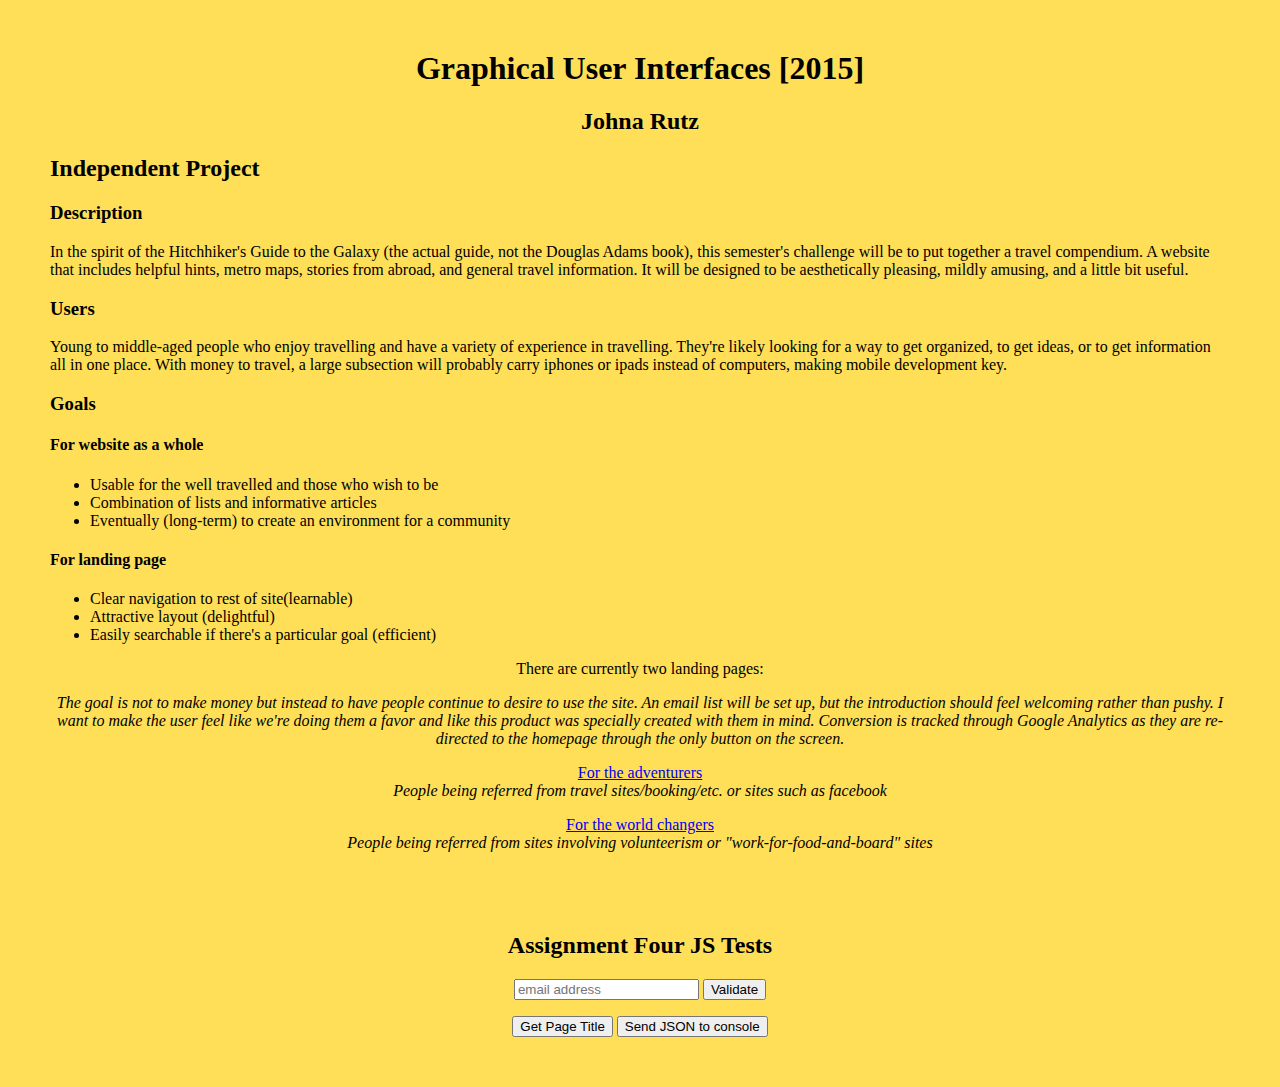
<file: index.html>
<!DOCTYPE html>

	<head>
	<title>Johna Rutz</title>
		<style>
			body{
				margin:50px;
			}
			
			
		</style>
		
	<script language="javascript" type="text/javascript" src="js/a4.js"></script>
		<script>
  (function(i,s,o,g,r,a,m){i['GoogleAnalyticsObject']=r;i[r]=i[r]||function(){
  (i[r].q=i[r].q||[]).push(arguments)},i[r].l=1*new Date();a=s.createElement(o),
  m=s.getElementsByTagName(o)[0];a.async=1;a.src=g;m.parentNode.insertBefore(a,m)
  })(window,document,'script','//www.google-analytics.com/analytics.js','ga');

  ga('create', 'UA-59205131-1', 'auto');
  ga('send', 'pageview');

</script>
	
	</head>
	
	<body>
	
	<div style="text-align:center;"><h1>Graphical User Interfaces [2015]<br></h1><h2>Johna Rutz</h2></div>
	
	<h2>Independent Project</h2>
	<h3>Description</h3>
	<p>In the spirit of the Hitchhiker's Guide to the Galaxy (the actual guide, not the Douglas Adams book),
	this semester's challenge will be to put together a travel compendium. A website that includes 
		helpful hints, metro maps, stories from abroad, and general travel information. It will be designed to be
		aesthetically pleasing, mildly amusing, and a little bit useful. </p>
		
	<h3>Users</h3>
	<p>Young to middle-aged people who enjoy travelling and have a variety of experience in travelling. 
	They're likely looking for a way to get organized, to get ideas, or to get information all in one place. 
	With money to travel, a large subsection will probably carry iphones or ipads instead of computers,
	making mobile development key. </p>
	
	
	
	<h3>Goals</h3>
	<h4>For website as a whole</h4>
	<ul>
		<li>Usable for the well travelled and those who wish to be</li>
		<li>Combination of lists and informative articles</li>
		<li>Eventually (long-term) to create an environment for a community</li>
	</ul>
	
	<h4>For landing page</h4>
	<ul>
		<li>Clear navigation to rest of site(learnable)</li>
		<li>Attractive layout (delightful)</li>
		<li>Easily searchable if there's a particular goal (efficient)</li>
	</ul>
	
	<div style="text-align:center;">
	There are currently two landing pages:<p>
	<i>The goal is not to make money but instead to have people continue to desire to use the site. An email 
	list will be set up, but the introduction should feel welcoming rather than pushy. I want to make the user
	feel like we're doing them a favor and like this product was specially created with them in mind. 
	Conversion is tracked through Google Analytics as they are re-directed to the homepage 
	through the only button on the screen.</i></p>
	
	<a href="web/landingPage1.html">For the adventurers</a><br>
	<i>People being referred from travel sites/booking/etc. or sites such as facebook</i><p></p>
	<a href="web/landingPage2.html">For the world changers</a><br>
	<i>People being referred from sites involving volunteerism or "work-for-food-and-board" sites</i><p></p>
	</div>
	
	
	<div style="width:400px; margin-left:auto; margin-right:auto; margin-top:80px; text-align:center;">
	 	<script>
        	setBackground("#ffdf58");

    	</script>
    	<div class="mail">
			<h2>Assignment Four JS Tests</h2> 
        	<form name="form1" action="#">
                <input type='text' name='email' placeholder='email address'/>
                <input type="button" value="Validate" onclick="ValidateEmail(document.form1.email)" /><p></p>
                <input type="button" value="Get Page Title" onclick="getTitle()" />
                <input type="button" value="Send JSON to console" onclick=" load('http://private-40e0f-smugui2015.apiary-mock.com/assignments/4');" />
                <p></p>
        
        	</form>
        	<p></p>
		</div>
	</div>
	</body>

</html>
</file>
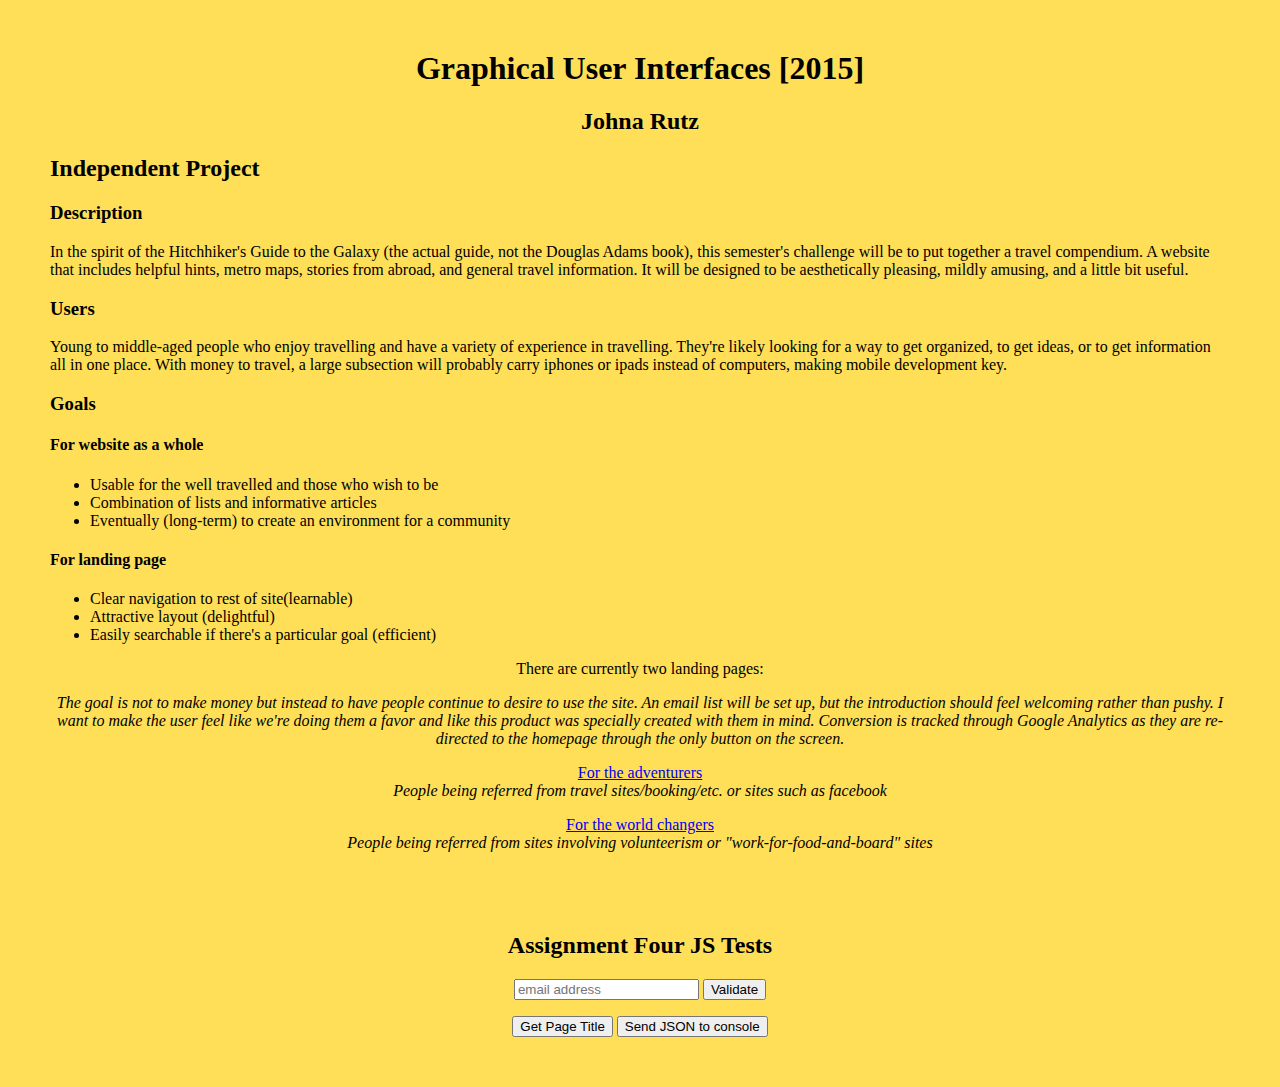
<file: web/index.html>
<!DOCTYPE html>

	<head>
	<title>Johna Rutz</title>
		<style>
			body{
				margin:50px;
			}
			
			
		</style>
		
	<script language="javascript" type="text/javascript" src="js/a4.js"></script>
		<script>
  (function(i,s,o,g,r,a,m){i['GoogleAnalyticsObject']=r;i[r]=i[r]||function(){
  (i[r].q=i[r].q||[]).push(arguments)},i[r].l=1*new Date();a=s.createElement(o),
  m=s.getElementsByTagName(o)[0];a.async=1;a.src=g;m.parentNode.insertBefore(a,m)
  })(window,document,'script','//www.google-analytics.com/analytics.js','ga');

  ga('create', 'UA-59205131-1', 'auto');
  ga('send', 'pageview');

</script>
	
	</head>
	
	<body>
	
	<div style="text-align:center;"><h1>Graphical User Interfaces [2015]<br></h1><h2>Johna Rutz</h2></div>
	
	<h2>Independent Project</h2>
	<h3>Description</h3>
	<p>In the spirit of the Hitchhiker's Guide to the Galaxy (the actual guide, not the Douglas Adams book),
	this semester's challenge will be to put together a travel compendium. A website that includes 
		helpful hints, metro maps, stories from abroad, and general travel information. It will be designed to be
		aesthetically pleasing, mildly amusing, and a little bit useful. </p>
		
	<h3>Users</h3>
	<p>Young to middle-aged people who enjoy travelling and have a variety of experience in travelling. 
	They're likely looking for a way to get organized, to get ideas, or to get information all in one place. 
	With money to travel, a large subsection will probably carry iphones or ipads instead of computers,
	making mobile development key. </p>
	
	
	
	<h3>Goals</h3>
	<h4>For website as a whole</h4>
	<ul>
		<li>Usable for the well travelled and those who wish to be</li>
		<li>Combination of lists and informative articles</li>
		<li>Eventually (long-term) to create an environment for a community</li>
	</ul>
	
	<h4>For landing page</h4>
	<ul>
		<li>Clear navigation to rest of site(learnable)</li>
		<li>Attractive layout (delightful)</li>
		<li>Easily searchable if there's a particular goal (efficient)</li>
	</ul>
	
	<div style="text-align:center;">
	There are currently two landing pages:<p>
	<i>The goal is not to make money but instead to have people continue to desire to use the site. An email 
	list will be set up, but the introduction should feel welcoming rather than pushy. I want to make the user
	feel like we're doing them a favor and like this product was specially created with them in mind. 
	Conversion is tracked through Google Analytics as they are re-directed to the homepage 
	through the only button on the screen.</i></p>
	
	<a href="http://lyle.smu.edu/~jrutz/GUI_2015/Johna_Rutz/landingPage1.html">For the adventurers</a><br>
	<i>People being referred from travel sites/booking/etc. or sites such as facebook</i><p></p>
	<a href="http://lyle.smu.edu/~jrutz/GUI_2015/Johna_Rutz/landingPage2.html">For the world changers</a><br>
	<i>People being referred from sites involving volunteerism or "work-for-food-and-board" sites</i><p></p>
	</div>
	
	
	<div style="width:400px; margin-left:auto; margin-right:auto; margin-top:80px; text-align:center;">
	 	<script>
        	setBackground("#ffdf58");

    	</script>
    	<div class="mail">
			<h2>Assignment Four JS Tests</h2> 
        	<form name="form1" action="#">
                <input type='text' name='email' placeholder='email address'/>
                <input type="button" value="Validate" onclick="ValidateEmail(document.form1.email)" /><p></p>
                <input type="button" value="Get Page Title" onclick="getTitle()" />
                <input type="button" value="Send JSON to console" onclick=" load('http://private-40e0f-smugui2015.apiary-mock.com/assignments/4');" />
                <p></p>
        
        	</form>
        	<p></p>
		</div>
	</div>
	</body>

</html>
</file>
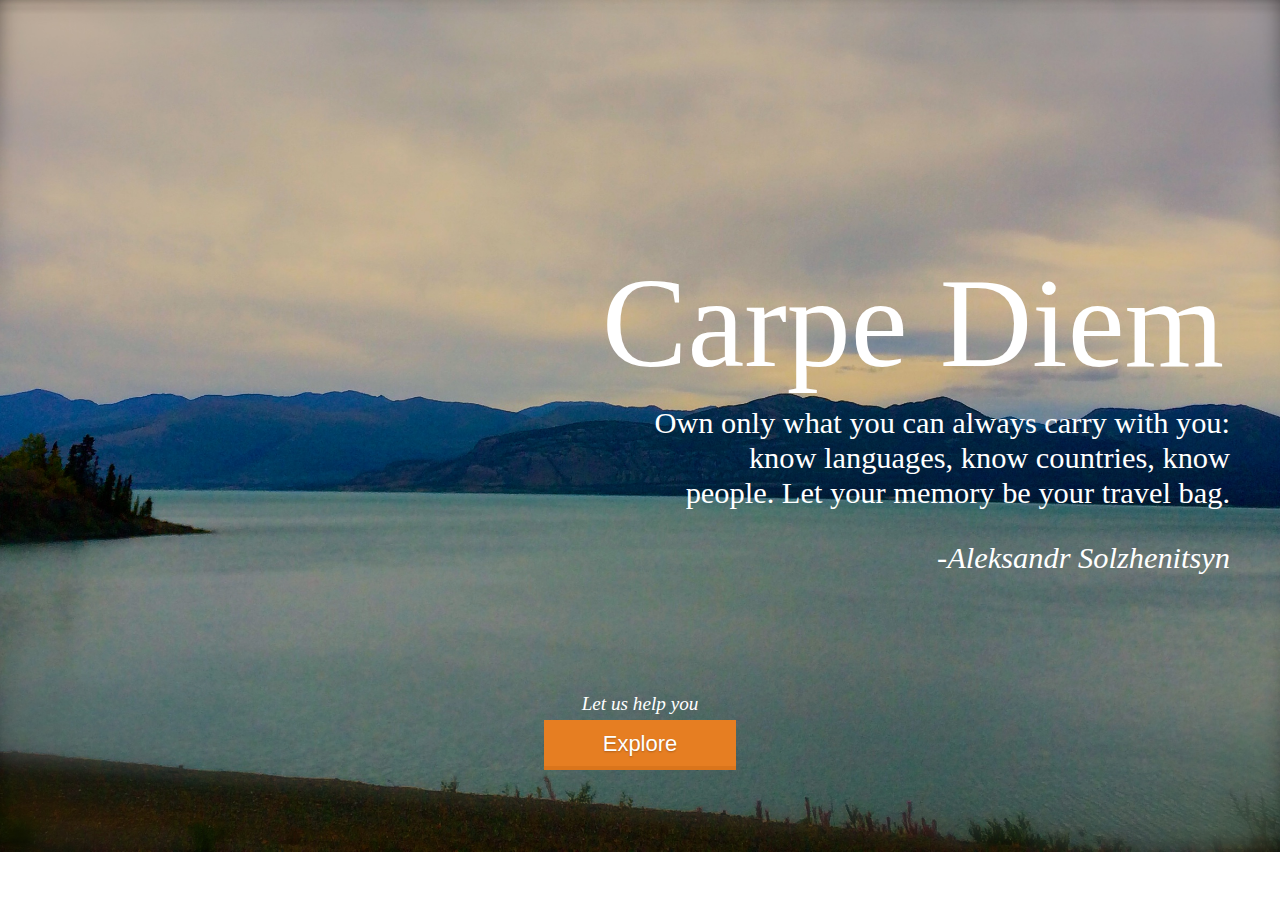
<file: landingPage1.html>
<!DOCTYPE html>

	<head>
	<title>Travelling Rogue</title>
	
		<link rel="stylesheet" type="text/css" href="css/landing.css">
		<style>
		.bg {
					width:100%;
					position: absolute;
					top: 0;
					left: 0;
					z-index: 4000;
				}
				
			.largeQuote {
				
				top: 0;
				position: absolute;
				text-align: right;
				color: white;
				font-size: 800%;
				z-index: 6000;
				width: 95%;
				margin-right:50px;
				margin-top:250px;
				}
				
				.smallQuote {
				
				right:0;
				position: absolute;
				text-align: right;
				color: white;
				font-size: 190%;
				z-index: 6500;
				width: 45%;
				margin-right:50px;
				margin-top:390px;
				}
				
					
				.buttonCaption 
				{
				text-align:center;
				left:42.5%;
				width: 15%;
				font-style:italic;
				font-size:120%;
				top:77%;
				position:absolute;
				color:white;
				z-index:5000;
				}
				
				.carrot-flat-button {
  					position: absolute;
  					width: 15%;
  					height: 50px;
  					padding: 0;
  					font-size: 22px;
  					color: white;
  					text-align: center;
  					text-shadow: 0 1px 2px rgba(0, 0, 0, 0.25);
  					background: #e67e22;
  					border: 0;
  					border-bottom: 2px solid #da751c;
  					cursor: pointer;
  					-webkit-box-shadow: inset 0 -2px #da751c;
  					box-shadow: inset 0 -2px #da751c;
  					left:42.5%;
  					top:80%;
  					z-index:5000;

  					
				}
				.carrot-flat-button:active {
  			
 				 outline: none;
 				 -webkit-box-shadow: none;
 				 box-shadow: none;
 				 left:42.5%;
 				  top:80%;
				}
				

				
				</style>
				
				
		
	<script type="text/javascript" src="//s3.amazonaws.com/downloads.mailchimp.com/js/signup-forms/popup/embed.js" data-dojo-config="usePlainJson: true, isDebug: false"></script><script type="text/javascript">require(["mojo/signup-forms/Loader"], function(L) { L.start({"baseUrl":"mc.us10.list-manage.com","uuid":"7d09e587c841989118efb86f0","lid":"2bb509c243"}) })</script>
		
		
		<script>
  (function(i,s,o,g,r,a,m){i['GoogleAnalyticsObject']=r;i[r]=i[r]||function(){
  (i[r].q=i[r].q||[]).push(arguments)},i[r].l=1*new Date();a=s.createElement(o),
  m=s.getElementsByTagName(o)[0];a.async=1;a.src=g;m.parentNode.insertBefore(a,m)
  })(window,document,'script','//www.google-analytics.com/analytics.js','ga');

  ga('create', 'UA-59205131-1', 'auto');
  ga('send', 'pageview');

</script>
	
	</head>
	
	<body>
	
<div class="bg">
	<img id="background-img" class="bg" src="images/mountain.jpg" alt="" />
	</div>	
	    
	<div class="largeQuote">Carpe Diem</div>
	
	<div class="smallQuote"> 
		Own only what you can always carry with you:
	 		know languages, know countries, know people. Let your memory be your travel bag.
	 	<p>
	 	<i>-Aleksandr Solzhenitsyn</i>
	 </div>
	  <div class="buttonCaption">Let us help you</div>
	 <p><input type="submit" value="Explore" class="carrot-flat-button" onclick="window.open('welcome.html')">
	travelling rogue


	
	
	</body>

</html>
</file>
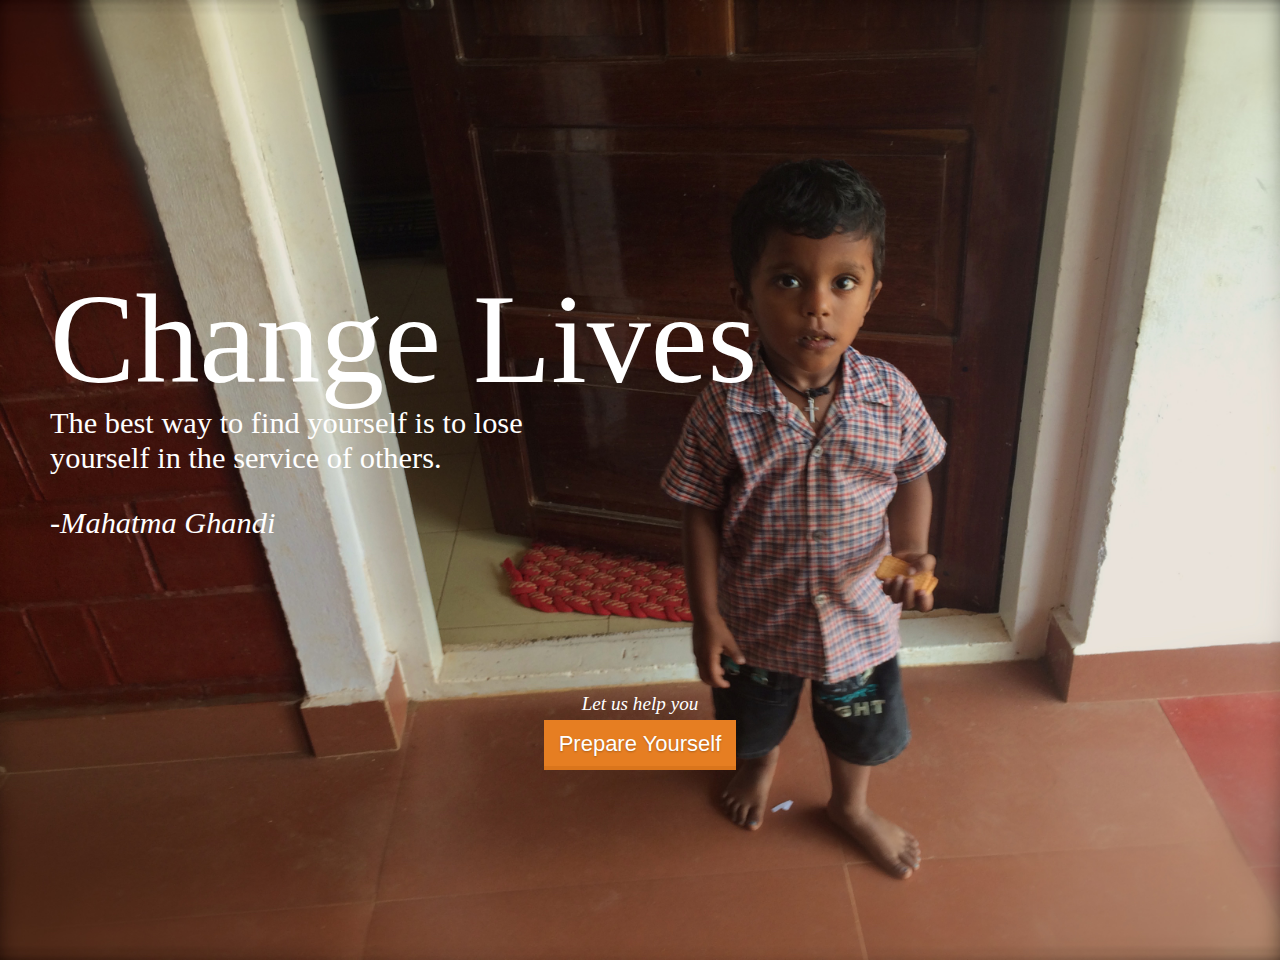
<file: landingPage2.html>
<!DOCTYPE html>

	<head>
	<title>Travelling Rogue</title>
	
		<link rel="stylesheet" type="text/css" href="css/landing.css">
		<style>
		.bg {
					width:100%;
					position: absolute;
					top: 0;
					left: 0;
					z-index: 4000;
				}
				
			.largeQuote {
				
				left: 0;
				position: absolute;
				text-align: left;
				color: white;
				font-size: 800%;
				z-index: 6000;
				width: 95%;
				margin-left:50px;
				margin-top:250px;
				}
				
				.smallQuote {
				
				left:0;
				position: absolute;
				text-align: left;
				color: white;
				font-size: 190%;
				z-index: 6500;
				width: 45%;
				margin-left:50px;
				margin-top:390px;
				}
				
					
				.buttonCaption 
				{
				text-align:center;
				left:42.5%;
				width: 15%;
				font-style:italic;
				font-size:120%;
				top:77%;
				position:absolute;
				color:white;
				z-index:5000;
				}
				.carrot-flat-button {
  					position: absolute;
  					width: 15%;
  					height: 50px;
  					padding: 0;
  					font-size: 22px;
  					color: white;
  					text-align: center;
  					text-shadow: 0 1px 2px rgba(0, 0, 0, 0.25);
  					background: #e67e22;
  					border: 0;
  					border-bottom: 2px solid #da751c;
  					cursor: pointer;
  					-webkit-box-shadow: inset 0 -2px #da751c;
  					box-shadow: inset 0 -2px #da751c;
  					left:42.5%;
  					top:80%;
  					z-index:5000;

  					
				}
				.carrot-flat-button:active {
  			
 				 outline: none;
 				 -webkit-box-shadow: none;
 				 box-shadow: none;
 				 left:42.5%;
 				  top:80%;
				}
				

				
				</style>
				
				
		
	<script type="text/javascript" src="//s3.amazonaws.com/downloads.mailchimp.com/js/signup-forms/popup/embed.js" data-dojo-config="usePlainJson: true, isDebug: false"></script><script type="text/javascript">require(["mojo/signup-forms/Loader"], function(L) { L.start({"baseUrl":"mc.us10.list-manage.com","uuid":"7d09e587c841989118efb86f0","lid":"2bb509c243"}) })</script>
		
		
		<script>
  (function(i,s,o,g,r,a,m){i['GoogleAnalyticsObject']=r;i[r]=i[r]||function(){
  (i[r].q=i[r].q||[]).push(arguments)},i[r].l=1*new Date();a=s.createElement(o),
  m=s.getElementsByTagName(o)[0];a.async=1;a.src=g;m.parentNode.insertBefore(a,m)
  })(window,document,'script','//www.google-analytics.com/analytics.js','ga');

  ga('create', 'UA-59205131-1', 'auto');
  ga('send', 'pageview');

</script>
	
	</head>
	
	<body>
	
<div class="bg">
	<img id="background-img" class="bg" src="images/child.jpg" alt="" />
	</div>	
	    
	<div class="largeQuote">Change Lives</div>
	
	<div class="smallQuote"> 
		The best way to find yourself is to lose yourself in the service of others.
	 	<p>
	 		<i>-Mahatma Ghandi</i>
	 	</p>
	 </div>
	 <div class="buttonCaption">Let us help you</div>
	 <p><input type="submit" value="Prepare Yourself" class="carrot-flat-button" onclick="window.open('welcome.html')">

	

	
	</body>

</html>
</file>
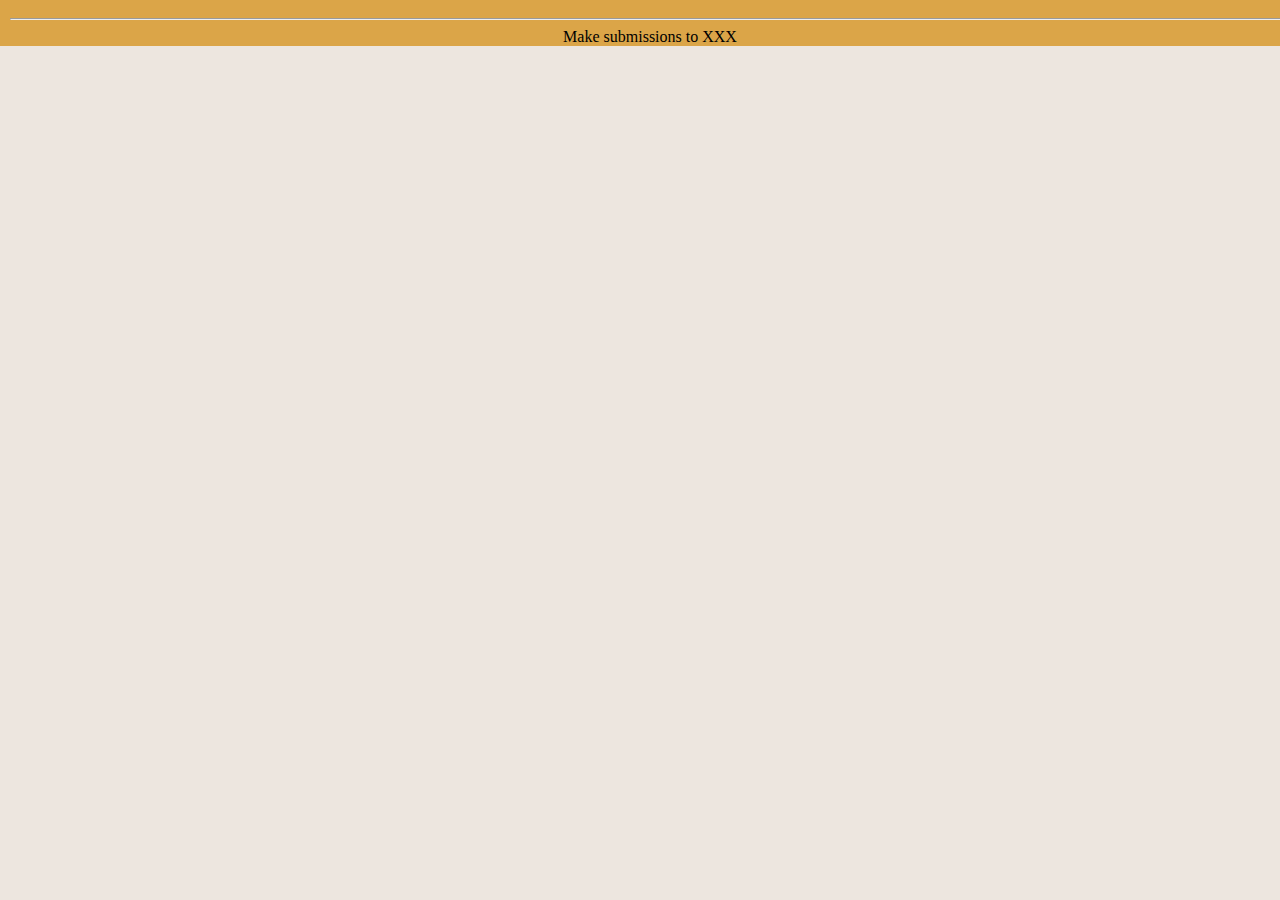
<file: web/article.html>
<!DOCTYPE html>
<head>

	<title>TR | Article</title>
	<script src="js/mustache.min.js"></script>
	<script src="https://ajax.googleapis.com/ajax/libs/jquery/2.1.3/jquery.min.js"></script>
	<link href='http://fonts.googleapis.com/css?family=Amatic+SC:400,700' rel='stylesheet' type='text/css'>
	<link href='http://fonts.googleapis.com/css?family=Oswald:400,300' rel='stylesheet' type='text/css'>
	<link rel="stylesheet" href="css/compendium.css"/>
</head>
<body>

	<div id="wrapper">
		<div id="body">enable js pls</div>
	</div>

	<script src="js/information.js"></script>
	<script src="js/controller.js"></script>
	<script>
		loadContent();
		loadNavigation();
		loadArticle();

	</script>

</body>


</html>
</file>
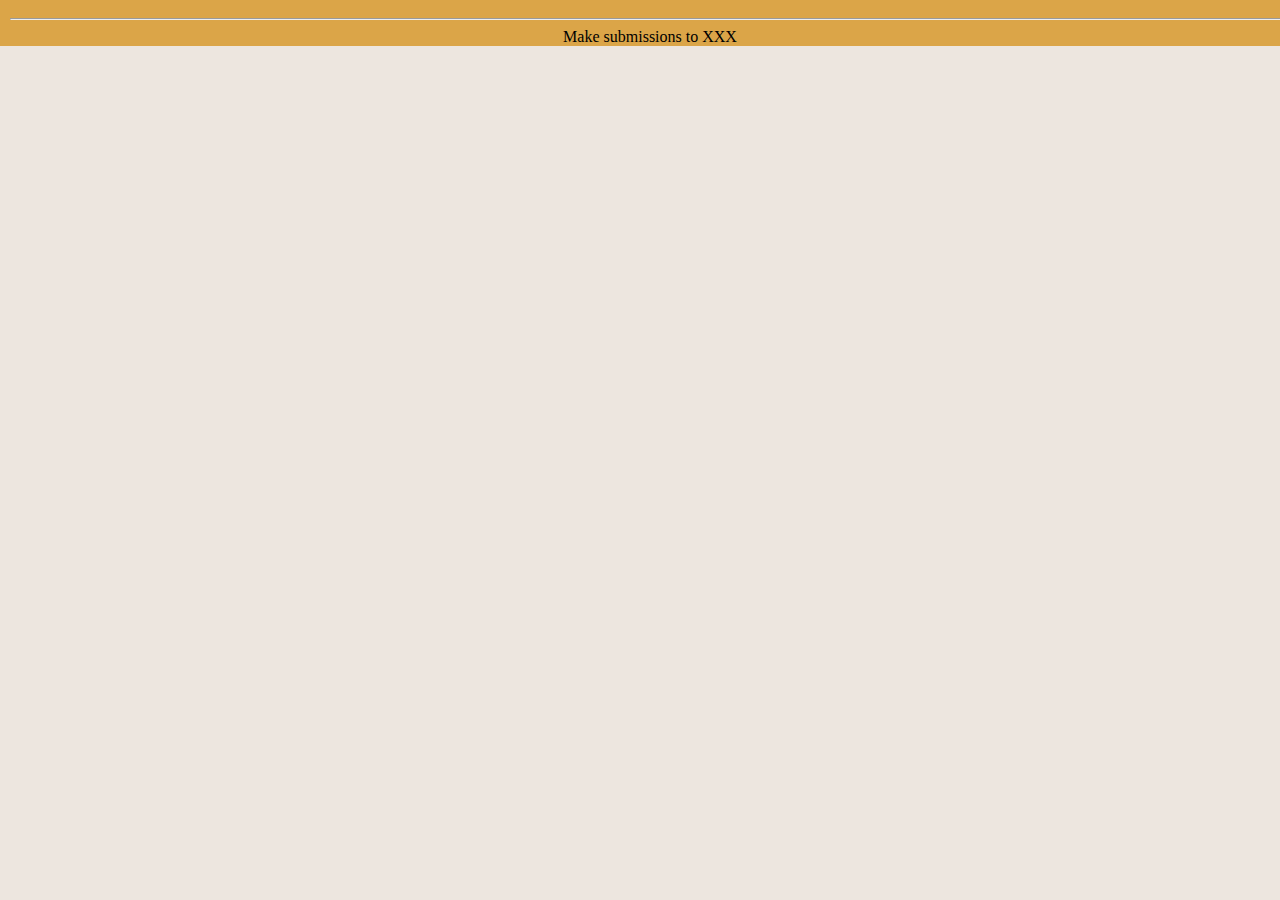
<file: web/articleList.html>
<!DOCTYPE html>
<head>

	<title> TR | Article List</title>
	<script src="js/mustache.min.js"></script>
	<script src="https://ajax.googleapis.com/ajax/libs/jquery/2.1.3/jquery.min.js"></script>
	<link rel="stylesheet" href="css/compendium.css"/>
	<link href='http://fonts.googleapis.com/css?family=Amatic+SC:400,700' rel='stylesheet' type='text/css'>
	<link href='http://fonts.googleapis.com/css?family=Oswald:400,300' rel='stylesheet' type='text/css'>
	<script src="js/information.js"></script>
<script src="js/controller.js"></script>
<script>
	loadContent();
	loadNavigation();
	loadArticleList();

</script>

</head>
<body>

<div id="wrapper">

 

<div id="body">enable js pls</div>
</div>


</body>


</html>
</file>
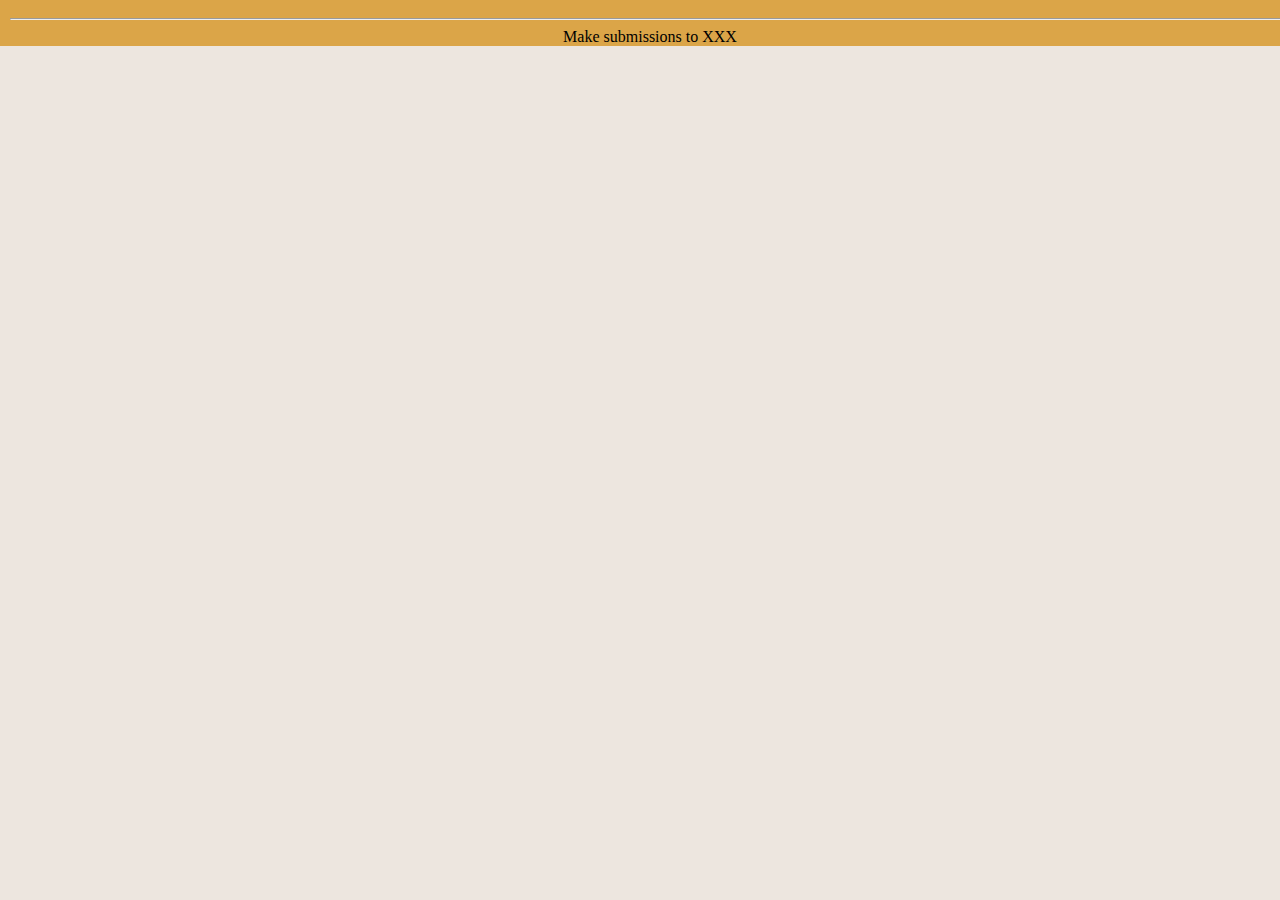
<file: web/reference.html>
<!DOCTYPE html>
<head>
	<title>TR | List </title>
	<link rel="stylesheet" href="css/compendium.css"/>
	

	<script src="js/mustache.min.js"></script>
	<script src="https://ajax.googleapis.com/ajax/libs/jquery/2.1.3/jquery.min.js"></script>
	<link href='http://fonts.googleapis.com/css?family=Amatic+SC:400,700' rel='stylesheet' type='text/css'>
	<link href='http://fonts.googleapis.com/css?family=Oswald:400,300' rel='stylesheet' type='text/css'>	
	<script src="js/information.js"></script>
	<script src="js/controller.js"></script>
	<script>
		loadContent();
		loadNavigation();
		loadReference();
	</script>	
</head>

<body>

	<div id="wrapper">
		<div id="body">enable js pls</div>
	</div>
</body>




</html>
</file>
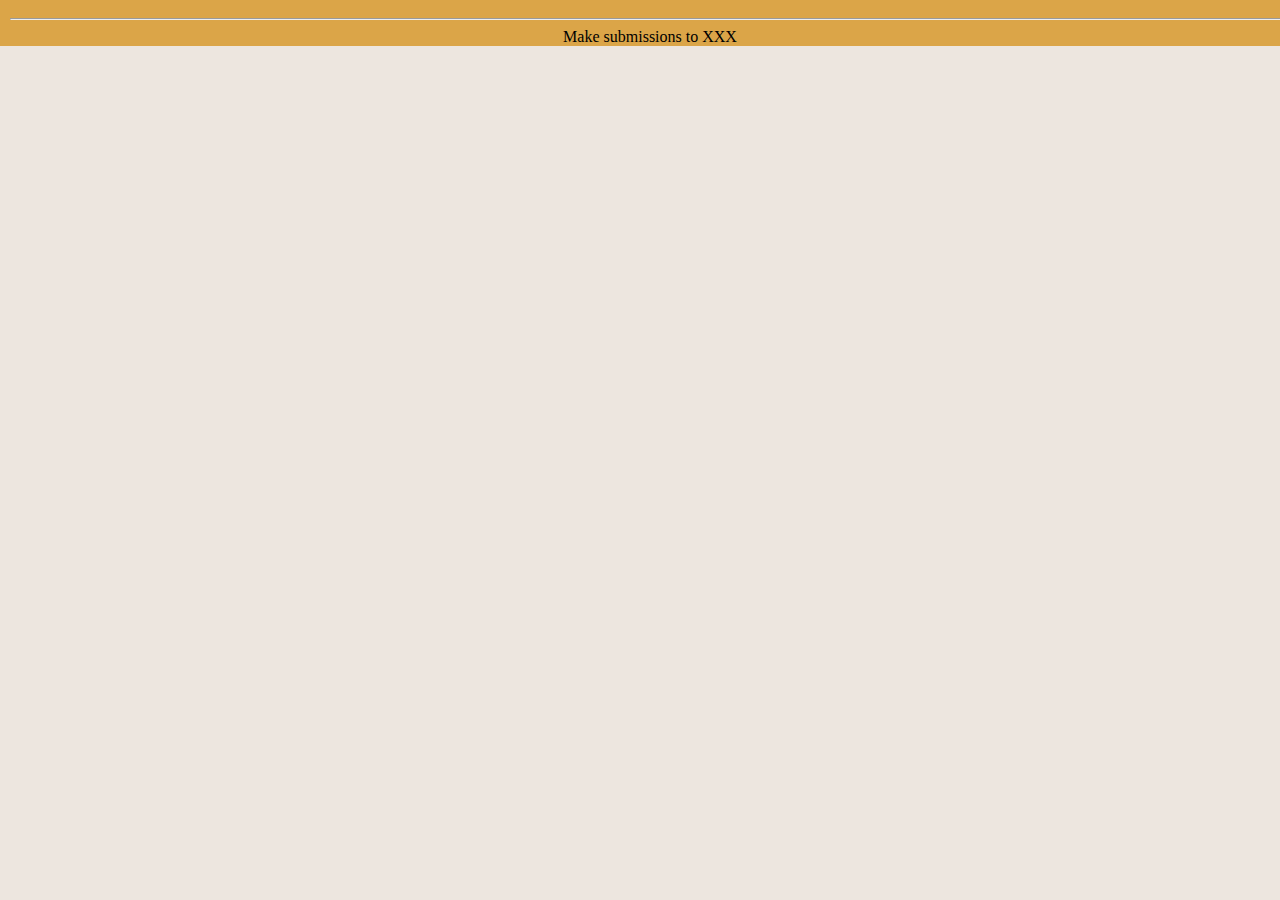
<file: web/sections.html>
<!DOCTYPE html>
<head>
	<title> TR | Section </title>
	<script src="js/mustache.min.js"></script>
	<script src="https://ajax.googleapis.com/ajax/libs/jquery/2.1.3/jquery.min.js"></script>
	<link href='http://fonts.googleapis.com/css?family=Amatic+SC:400,700' rel='stylesheet' type='text/css'>
	<link href='http://fonts.googleapis.com/css?family=Oswald:400,300' rel='stylesheet' type='text/css'>
	<link rel="stylesheet" href="css/compendium.css"/>
</head>
<body>

<div id="wrapper">

 

<div id="body">enable js pls</div>
</div>

<script src="js/information.js"></script>
<script src="js/controller.js"></script>
<script>
	loadContent();
loadNavigation();
loadSections();

</script>

</body>


</html>
</file>
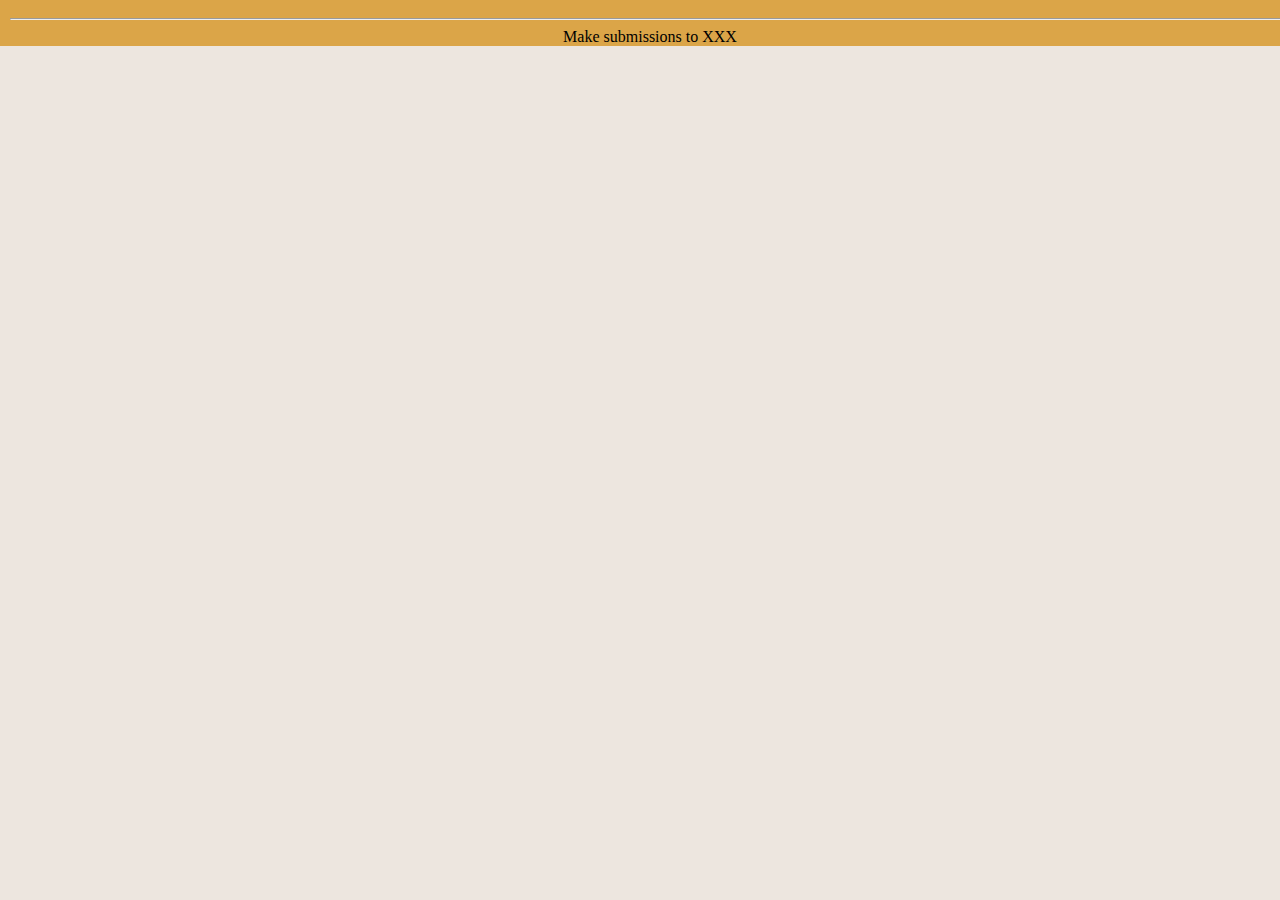
<file: web/stories.html>
<!DOCTYPE html>
<head>
	<title>Travelling Rogue</title>
	<script src="js/mustache.min.js"></script>
	
	<script src="https://ajax.googleapis.com/ajax/libs/jquery/2.1.3/jquery.min.js"></script>

	<script src="//www.parsecdn.com/js/parse-1.4.2.min.js"></script>
	<link href='http://fonts.googleapis.com/css?family=Amatic+SC:400,700' rel='stylesheet' type='text/css'>
	<link href='http://fonts.googleapis.com/css?family=Oswald:400,300' rel='stylesheet' type='text/css'>
	<script src="js/information.js"></script>
	<script src="js/controller.js"></script>
		<script src="js/assignment7.js"></script>
	
	<script>
		loadContent();
		loadNavigation();
		loadCreateAccount();
		var currentUser = Parse.User.current();

		if(currentUser) {
			loadLoggedInContent();
		}
	
	</script>
	<link rel="stylesheet" href="css/compendium.css"/>
</head>
<body>

	<div id="wrapper"> 
		<div id="body">enable js pls</div>
	</div>




</body>


</html>
</file>
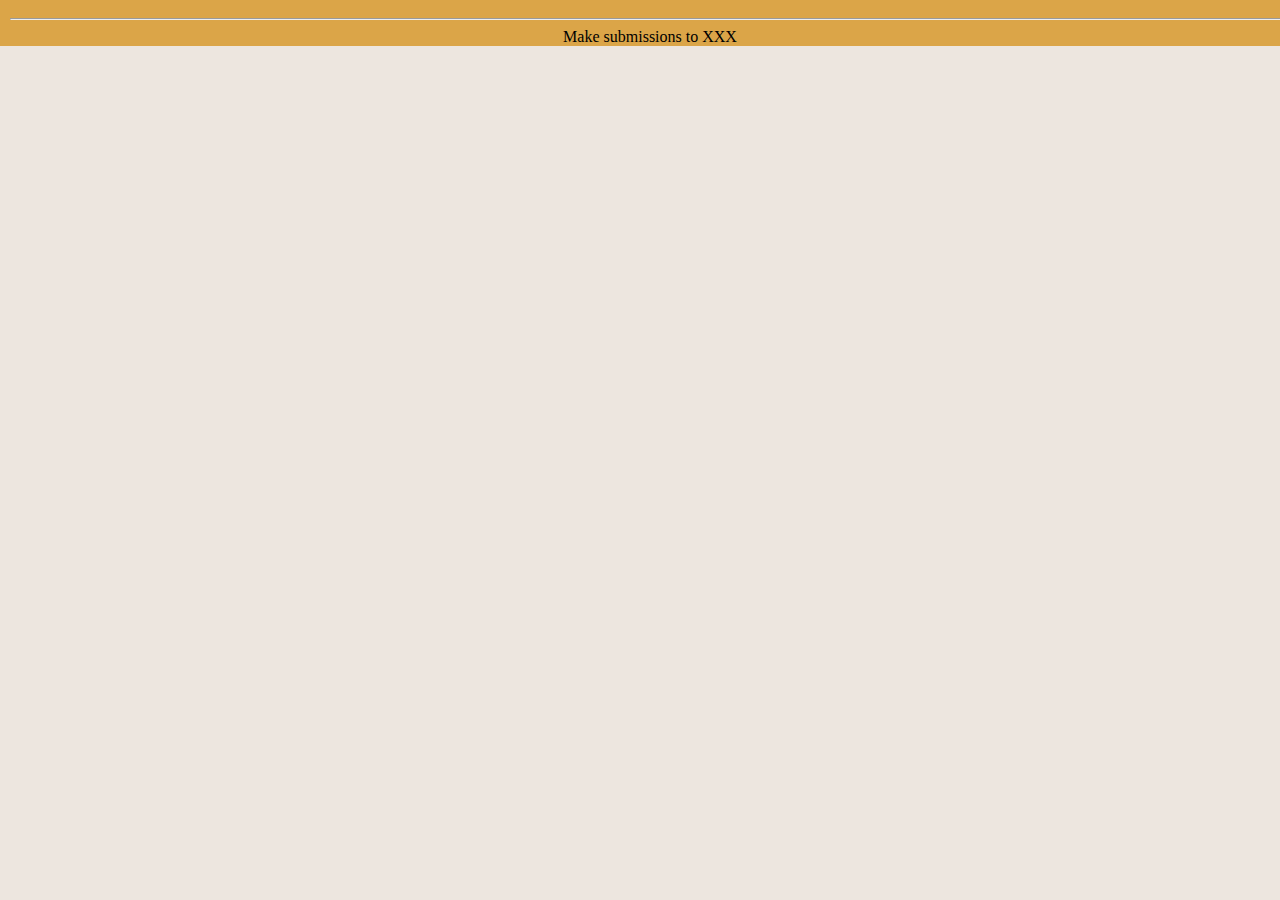
<file: web/welcome.html>
<!DOCTYPE html>
<head>
	<title>Travelling Rogue</title>
	<script src="js/mustache.min.js"></script>
	
	<script src="https://ajax.googleapis.com/ajax/libs/jquery/2.1.3/jquery.min.js"></script>

	<script src="//www.parsecdn.com/js/parse-1.4.2.min.js"></script>
	<link href='http://fonts.googleapis.com/css?family=Amatic+SC:400,700' rel='stylesheet' type='text/css'>
	<link href='http://fonts.googleapis.com/css?family=Oswald:400,300' rel='stylesheet' type='text/css'>
	<script src="js/information.js"></script>
	<script src="js/controller.js"></script>
	
	<script>
		loadContent();
		loadNavigation();
		loadMain();
	</script>
	<link rel="stylesheet" href="css/compendium.css"/>
</head>
<body>

	<div id="wrapper"> 
		<div id="body">enable js pls</div>
	</div>




</body>


</html>
</file>
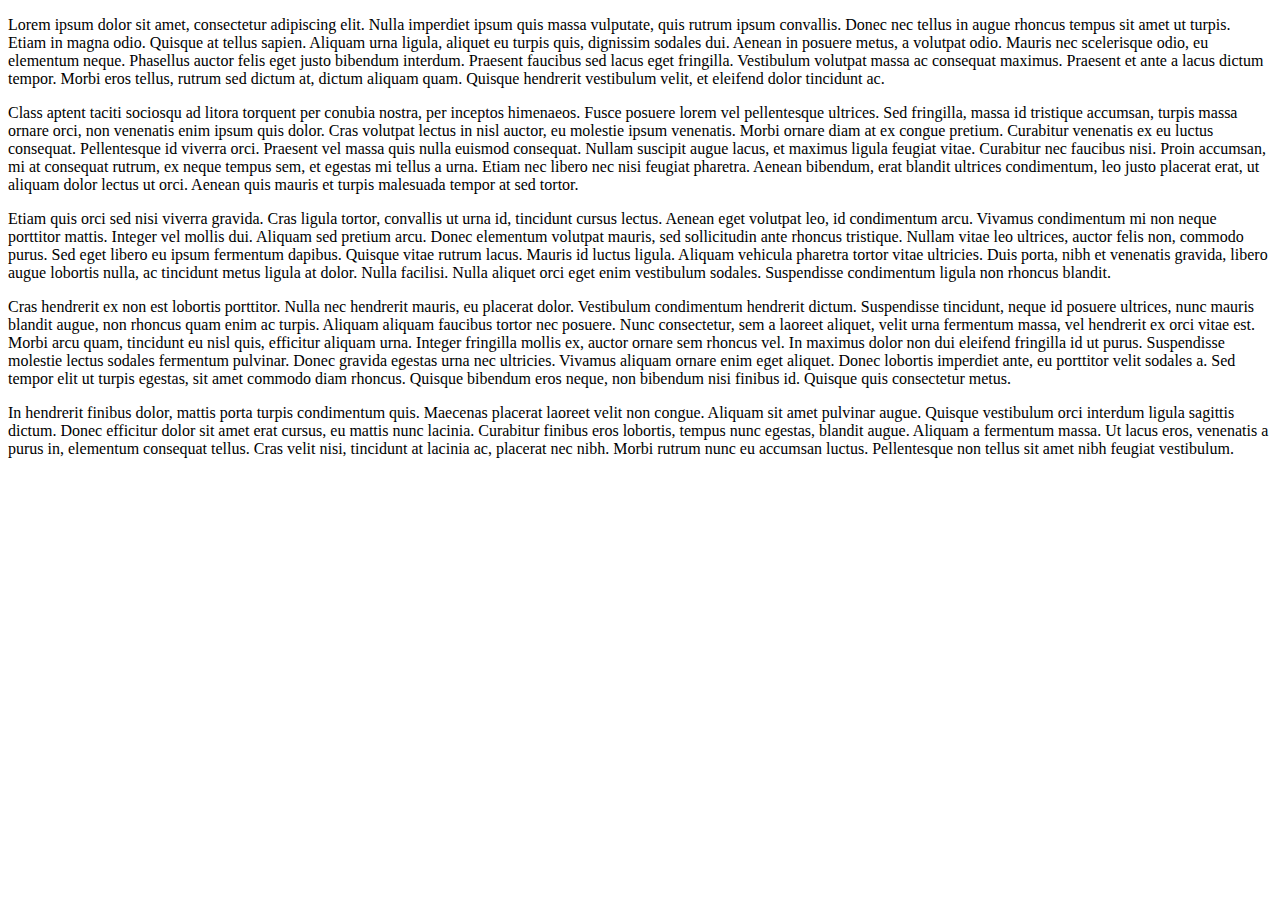
<file: web/text/article1.html>
<!DOCTYPE html>
<head>
 <title>Article 1</title>
</head>

<p>Lorem ipsum dolor sit amet, consectetur adipiscing elit. Nulla imperdiet ipsum quis massa vulputate, quis rutrum ipsum convallis. Donec nec tellus in augue rhoncus tempus sit amet ut turpis. Etiam in magna odio. Quisque at tellus sapien. Aliquam urna ligula, aliquet eu turpis quis, dignissim sodales dui. Aenean in posuere metus, a volutpat odio. Mauris nec scelerisque odio, eu elementum neque. Phasellus auctor felis eget justo bibendum interdum. Praesent faucibus sed lacus eget fringilla. Vestibulum volutpat massa ac consequat maximus. Praesent et ante a lacus dictum tempor. Morbi eros tellus, rutrum sed dictum at, dictum aliquam quam. Quisque hendrerit vestibulum velit, et eleifend dolor tincidunt ac.
</p><p>
Class aptent taciti sociosqu ad litora torquent per conubia nostra, per inceptos himenaeos. Fusce posuere lorem vel pellentesque ultrices. Sed fringilla, massa id tristique accumsan, turpis massa ornare orci, non venenatis enim ipsum quis dolor. Cras volutpat lectus in nisl auctor, eu molestie ipsum venenatis. Morbi ornare diam at ex congue pretium. Curabitur venenatis ex eu luctus consequat. Pellentesque id viverra orci. Praesent vel massa quis nulla euismod consequat. Nullam suscipit augue lacus, et maximus ligula feugiat vitae. Curabitur nec faucibus nisi. Proin accumsan, mi at consequat rutrum, ex neque tempus sem, et egestas mi tellus a urna. Etiam nec libero nec nisi feugiat pharetra. Aenean bibendum, erat blandit ultrices condimentum, leo justo placerat erat, ut aliquam dolor lectus ut orci. Aenean quis mauris et turpis malesuada tempor at sed tortor.
</p><p>
Etiam quis orci sed nisi viverra gravida. Cras ligula tortor, convallis ut urna id, tincidunt cursus lectus. Aenean eget volutpat leo, id condimentum arcu. Vivamus condimentum mi non neque porttitor mattis. Integer vel mollis dui. Aliquam sed pretium arcu. Donec elementum volutpat mauris, sed sollicitudin ante rhoncus tristique. Nullam vitae leo ultrices, auctor felis non, commodo purus. Sed eget libero eu ipsum fermentum dapibus. Quisque vitae rutrum lacus. Mauris id luctus ligula. Aliquam vehicula pharetra tortor vitae ultricies. Duis porta, nibh et venenatis gravida, libero augue lobortis nulla, ac tincidunt metus ligula at dolor. Nulla facilisi. Nulla aliquet orci eget enim vestibulum sodales. Suspendisse condimentum ligula non rhoncus blandit.
</p><p>
Cras hendrerit ex non est lobortis porttitor. Nulla nec hendrerit mauris, eu placerat dolor. Vestibulum condimentum hendrerit dictum. Suspendisse tincidunt, neque id posuere ultrices, nunc mauris blandit augue, non rhoncus quam enim ac turpis. Aliquam aliquam faucibus tortor nec posuere. Nunc consectetur, sem a laoreet aliquet, velit urna fermentum massa, vel hendrerit ex orci vitae est. Morbi arcu quam, tincidunt eu nisl quis, efficitur aliquam urna. Integer fringilla mollis ex, auctor ornare sem rhoncus vel. In maximus dolor non dui eleifend fringilla id ut purus. Suspendisse molestie lectus sodales fermentum pulvinar. Donec gravida egestas urna nec ultricies. Vivamus aliquam ornare enim eget aliquet. Donec lobortis imperdiet ante, eu porttitor velit sodales a. Sed tempor elit ut turpis egestas, sit amet commodo diam rhoncus. Quisque bibendum eros neque, non bibendum nisi finibus id. Quisque quis consectetur metus.
</p><p>
In hendrerit finibus dolor, mattis porta turpis condimentum quis. Maecenas placerat laoreet velit non congue. Aliquam sit amet pulvinar augue. Quisque vestibulum orci interdum ligula sagittis dictum. Donec efficitur dolor sit amet erat cursus, eu mattis nunc lacinia. Curabitur finibus eros lobortis, tempus nunc egestas, blandit augue. Aliquam a fermentum massa. Ut lacus eros, venenatis a purus in, elementum consequat tellus. Cras velit nisi, tincidunt at lacinia ac, placerat nec nibh. Morbi rutrum nunc eu accumsan luctus. Pellentesque non tellus sit amet nibh feugiat vestibulum.</p>

</html>
</file>
<file: css/landing.css>
#landingCSS

		
				
				
		
			
				
				
				.carrot-flat-button {
  					position: absolute;
  					width: 15%;
  					height: 50px;
  					padding: 0;
  					font-size: 22px;
  					color: white;
  					text-align: center;
  					text-shadow: 0 1px 2px rgba(0, 0, 0, 0.25);
  					background: #e67e22;
  					border: 0;
  					border-bottom: 2px solid #da751c;
  					cursor: pointer;
  					-webkit-box-shadow: inset 0 -2px #da751c;
  					box-shadow: inset 0 -2px #da751c;
  					left:42.5%;
  					top:80%;
  					z-index:5000;

  					
				}
				.carrot-flat-button:active {
  			
 				 outline: none;
 				 -webkit-box-shadow: none;
 				 box-shadow: none;
 				 left:20%;
 				  top:80%;
				}
</file>
<file: web/css/compendium.css>
/*NAVIGATION CSS*/
#navBar {
	background-color: #dba548;
	width: 100%;
	top:0;
	left:0;
	position:relative;
	text-align:center;
	padding-top:10px;
	padding-right:10px;
	padding-left:10px;
	z-index:1000;
}



.sideLink {
	text-decoration:none;
	font-size:1.5em;
	width:auto;
	color:black;
	font-family: 'Amatic SC', cursive;

}


.menuLink {
	padding:20px;
	margin-top:30px;
	font-family: 'Amatic SC', cursive;

}


.menuLink :hover {
	background-color:#EDDCA6;
	height:20px;
	width:60px;



}

#menuTable {
	
	text-align:center;
	margin-left:auto;
	margin-right:auto;
	width:80%;



}
/*PAGE SETUP*/
#wrapper {
	min-height:800px;
	position:relative;



}
#pageTitle {
	min-height:120px;
	font-size:5em;
	margin-top:5px;
	margin-left:15px;
	font-family: 'Amatic SC', cursive;

}


body{
	margin:0;
	padding:0;
	height:100%;
	background-color:#ede6df;

}


#pageTypeContent {
	margin:5px;
	padding:10px;
	padding-bottom:80px;
	height:100%;
	


}

#pageDescription {
	margin-left:15px;
}


#dataTitles {
	font-size:1.6em;


}
#dataTable {
	
	width: 90%;
	padding: 20px;
	margin-left:auto;
	margin-right:auto;
	margin-top:20px;
	font-size: 1.4em;
	background-color: #EDDCA6;
	text-align:center;
	border-radius:12px;
}

#footer{
	bottom:0px;
	
}

/*****************************MAIN PAGE****************************/


#mainTitle1 {
	color: #704949;
	font-family: 'Oswald', sans-serif;
	font-size: 4em;

	z-index:2000;
}


#mainTitle2 {

	color: #704949;
	font-family: 'Oswald', sans-serif;
	font-size: 1.2em;
	margin-top:-10px;
		z-index:2000;
}

.mainBlock {
	width:33%;
	float:left;
	
	background-color: #a19b91;


}

.mainBlock .text{
	position:absolute;
	top:0;
	left:0;
	bottom:0;
	right:0;
	border-radius:12px;
	
}


.mainBlock:before{
	content: "";
	display:block;
	padding-top:100%;

}


/* SECTION SPECIFIC CSS */

.sectionContainer {
	text-align:center;
	float:left;
	margin-top:50px;


}
.sectionBlock {
	width:30%;
	height:200px;
	background-color:#a19b91;
	margin:10px;
	float:left;
	text-align:center;
	border-radius:12px;
	
}

#sectionContainer :hover{
	background-color:#5294AA;
	
}

.sectionText {
	font-size:2em;
	color:white;
	margin-top:80px;
	font-family: 'Oswald', sans-serif;
	


}


/* ARTICLE SPECIFIC CSS*/
#articleIntro {
	font-style:italic;
	text-align:center;
	margin-top:10px;
	font-size:1.2em;
}


#articleText {
	padding:55px;
	height:50px;

}


.articleTitle {
	font-size:1.8em;
	margin-left:25px;
	padding:5px;
	margin-bottom:10px;
	width:100%;
		font-family: 'Oswald', sans-serif;
	
	
}


a {
	color:black;
	text-decoration:none;
}


.articleTitle:hover {
	background-color:#66B9D4;
	
}


/*LOGIN FORM*/

#loginForm {
	width:30%;
	height:500px;
	text-align:center;
	margin-right:auto;
	margin-left:auto;
	margin-top:87px;
	background-color:gray;
	border-radius:12px;
	padding-top:30px;
}


.input {
	height:30px;
	font-size:1.5em;
	margin:10px;
	border-radius:6px;


}


.button {

	font-size:1em;

  	height: 50px;
  	padding: 5;
  	font-size: 22px;
  	color: white;
  	text-align: center;
  	text-shadow: 0 1px 2px rgba(0, 0, 0, 0.25);
  	background: #e67e22;
  	border: 0;
  	border-bottom: 2px solid #da751c;
  	cursor: pointer;
  	-webkit-box-shadow: inset 0 -2px #da751c;
  	box-shadow: inset 0 -2px #da751c;
  				


}
</file>
